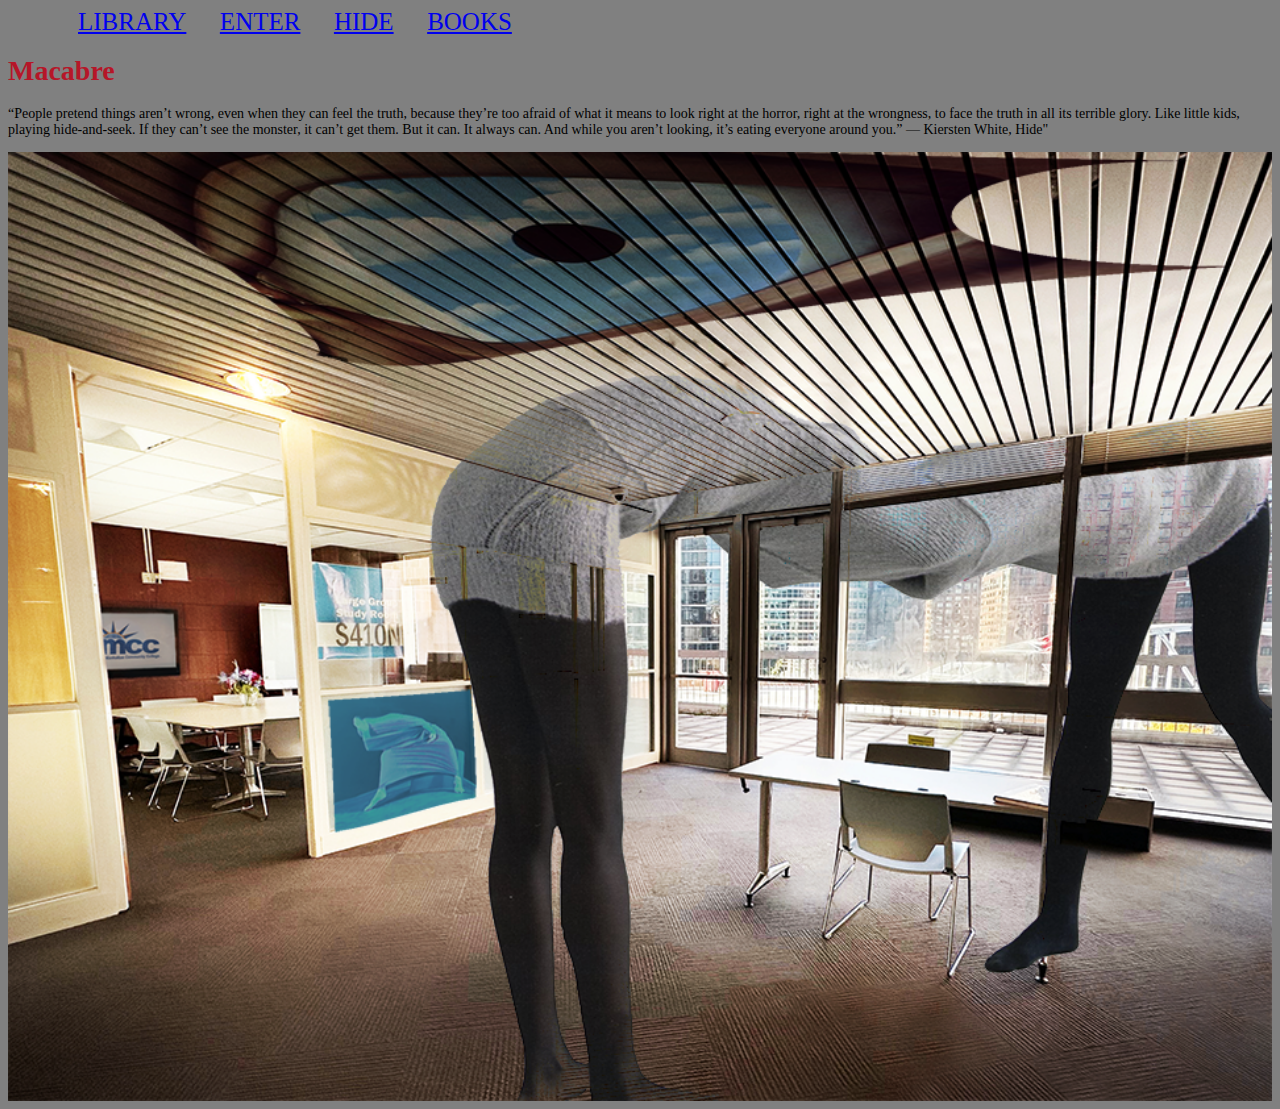
<file: FINAL/Page3.html>
<html>
       <head>
       <title>Page 3=</title>
              <link rel="stylesheet" type="text/css" href="style.css">
       </head>

       <body>
              <ul>
                     <li><a href="Uneven.html">LIBRARY</a></li>
                     <li><a href="Page_2.html">ENTER</a></li>
                     <li><a href="Page3.html">HIDE</a></li>
                     <li><a href="Page4.html">BOOKS</a></li>
                     
              </ul>


       <h1>Macabre </h1>





<p>
       

       <p>“People pretend things aren’t wrong, even when they can feel the truth, because they’re too afraid of what it means to look right at the horror, right at the wrongness, to face the truth in all its terrible glory. Like little kids, playing hide-and-seek. If they can’t see the monster, it can’t get them. But it can. It always can. And while you aren’t looking, it’s eating everyone around you.”
― Kiersten White, Hide"</p>

 <div class="pict">
       <img src="04.png">
</div>
</body>
       
   </html>
</file>
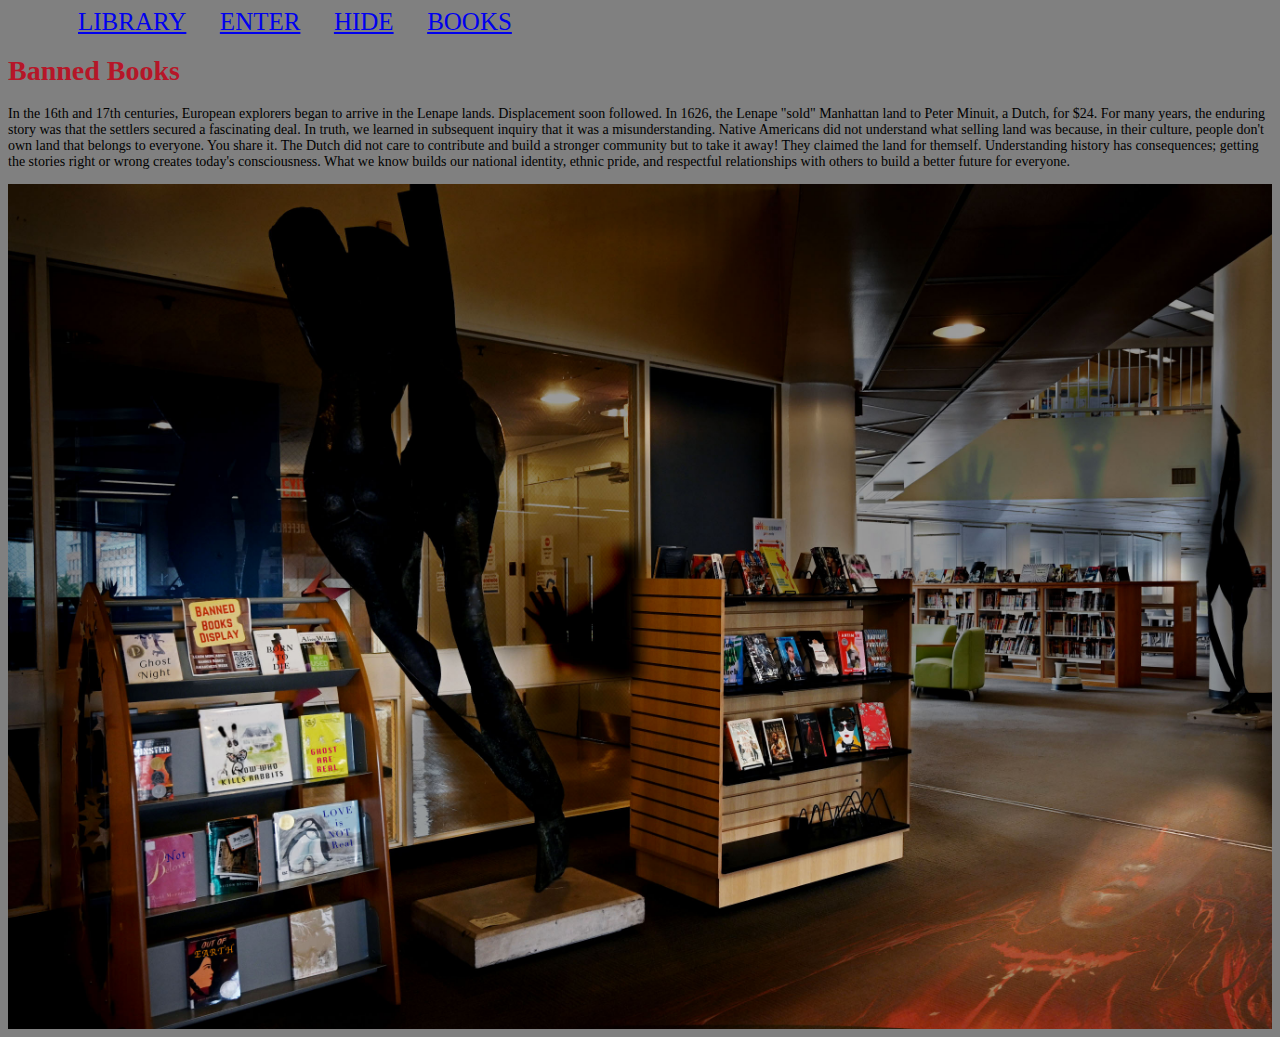
<file: FINAL/Page4.html>
<html>
       <head>
       <title>Page 4</title>
       <link rel="stylesheet" type="text/css" href="style.css">
       </head>

       <body>
              <ul>
                     <li><a href="Uneven.html">LIBRARY</a></li>
                     <li><a href="Page_2.html">ENTER</a></li>
                     <li><a href="Page3.html">HIDE</a></li>
                     <li><a href="Page4.html">BOOKS</a></li>
                    
                     
              </ul>


       <h1>Banned Books </h1>
       




<p>
      
       <p> In the 16th and 17th centuries, European explorers began to arrive in the Lenape lands. Displacement soon followed. In 1626, the Lenape "sold" Manhattan land to Peter Minuit, a Dutch, for $24. For many years, the enduring story was that the settlers secured a fascinating deal. In truth, we learned in subsequent inquiry that it was a misunderstanding. Native Americans did not understand what selling land was because, in their culture, people don't own land that belongs to everyone. You share it. The Dutch did not care to contribute and build a stronger community but to take it away! They claimed the land for themself. Understanding history has consequences; getting the stories right or wrong creates today's consciousness. What we know builds our national identity, ethnic pride, and respectful relationships with others to build a better future for everyone. </p>

              <div class="pict">
                     <img src="02.jpg">
       </diov>
</body>


       
   </html>
</file>
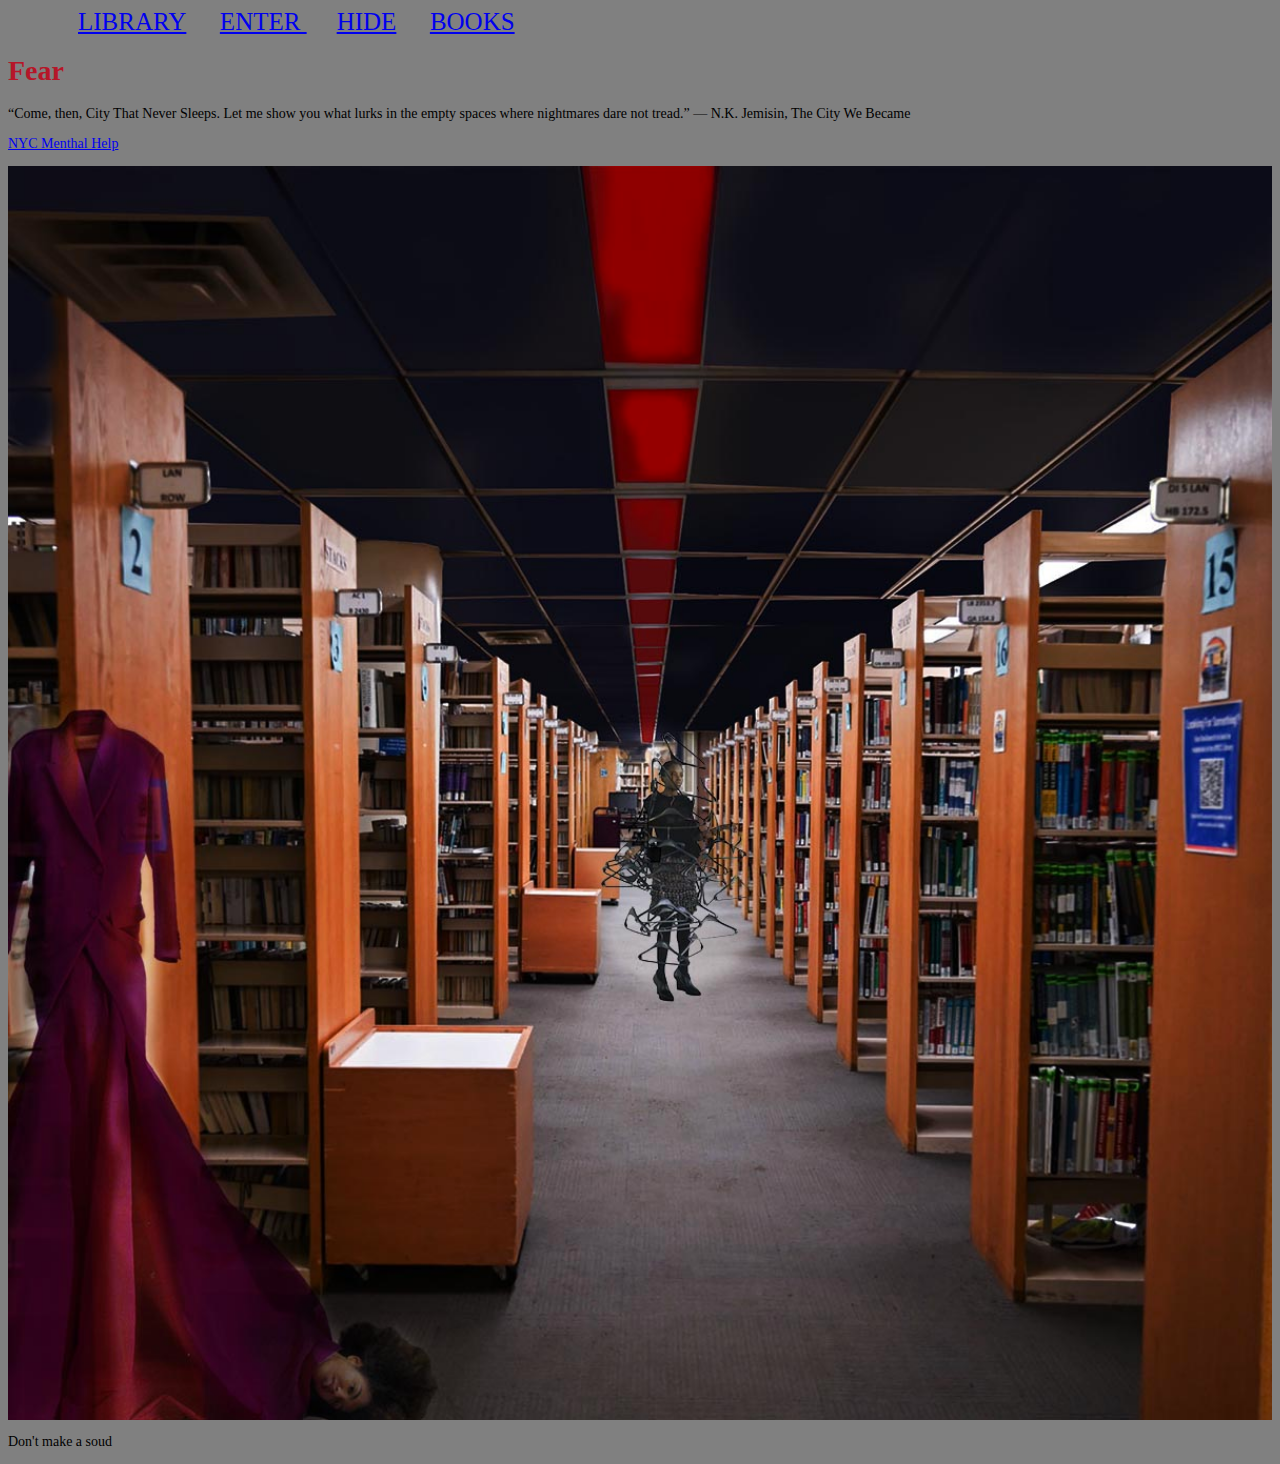
<file: FINAL/Page_2.html>
<html>
       <head>
       <title>Page 2</title>
      <link rel="stylesheet" type="text/css" href="style.css">
       </head>

       <body>
              <ul>
                     <li><a href="Uneven.html">LIBRARY</a></li>
                     <li><a href="Page_2.html">ENTER </a></li>
                     <li><a href="Page3.html">HIDE</a></li>
                     <li><a href="Page4.html">BOOKS</a></li>
                     
                     
              </ul>


       <h1>Fear</h1>
       

      
       <p>“Come, then, City That Never Sleeps. Let me show you what lurks in the empty spaces where nightmares dare not tread.”
― N.K. Jemisin, The City We Became
</p>

<p>
       <a href="https://www.nyc.gov/site/doh/health/health-topics/nyc-well.page#:~:text=988%20is%20your%20connection%20to,phone%2C%20text%20and%20online%20chat.">NYC Menthal Help</a>

 </p> 
 <div class="pict">
        <img src="P02.jpg"/>
       </div>

       <p> Don't make a soud
<p/>


<p/>

</body>




   </html>
</file>
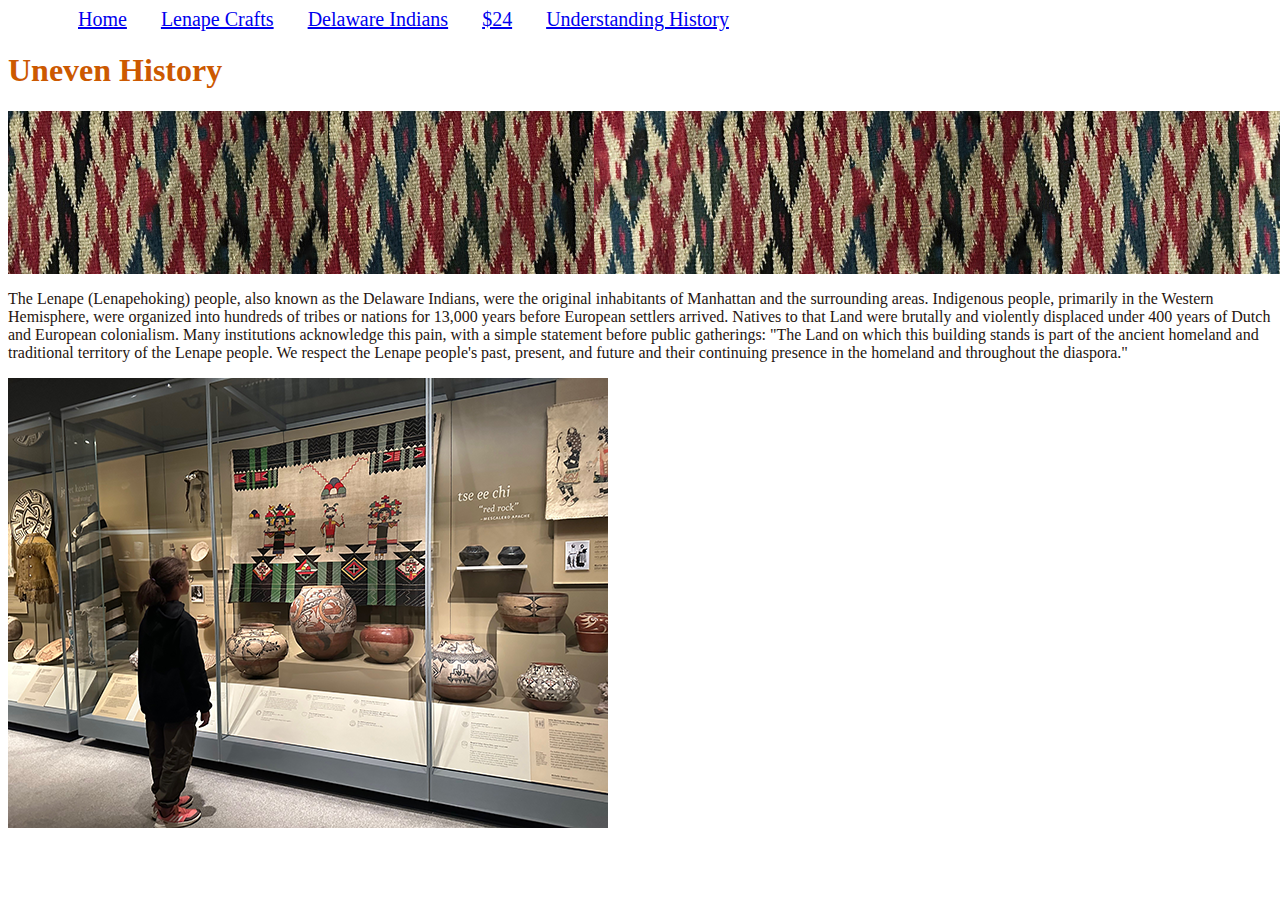
<file: Section2/Page3.html>
<html>
       <head>
       <title>Page 3=</title>
              <style>
              body{color:#26150F}

              h1 {color:#CC5900;}
              li{
                     list-style:none;
                     display: inline;

              }
              li a{
                     margin-left: 30px; 
                     text text-decoration:none;
                     font-size: 20px;
              }
       </style>
       </head>

       <body>
              <ul>
                     <li><a href="Uneven.html">Home</a></li>
                     <li><a href="Page_2.html">Lenape Crafts</a></li>
                     <li><a href="Page3.html">Delaware Indians</a></li>
                     <li><a href="Page4.html">$24</a></li>
                     <li><a href="Page5.html">Understanding History</a></li>
                     
              </ul>


       <h1>Uneven History </h1>





<p>
       <img src="tag.jpg"/></p>

       <p>The Lenape (Lenapehoking) people, also known as the Delaware Indians, were the original inhabitants of Manhattan and the surrounding areas. Indigenous people, primarily in the Western Hemisphere, were organized into hundreds of tribes or nations for 13,000 years before European settlers arrived. Natives to that Land were brutally and violently displaced under 400 years of Dutch and European colonialism. Many institutions acknowledge this pain, with a simple statement before public gatherings: 
 "The Land on which this building stands is part of the ancient homeland and traditional territory of the Lenape people. We respect the Lenape people's past, present, and future and their continuing presence in the homeland and throughout the diaspora."</p>

 <p>
       <img src="E.png
       ">
</p>
</body>
       
   </html>
</file>
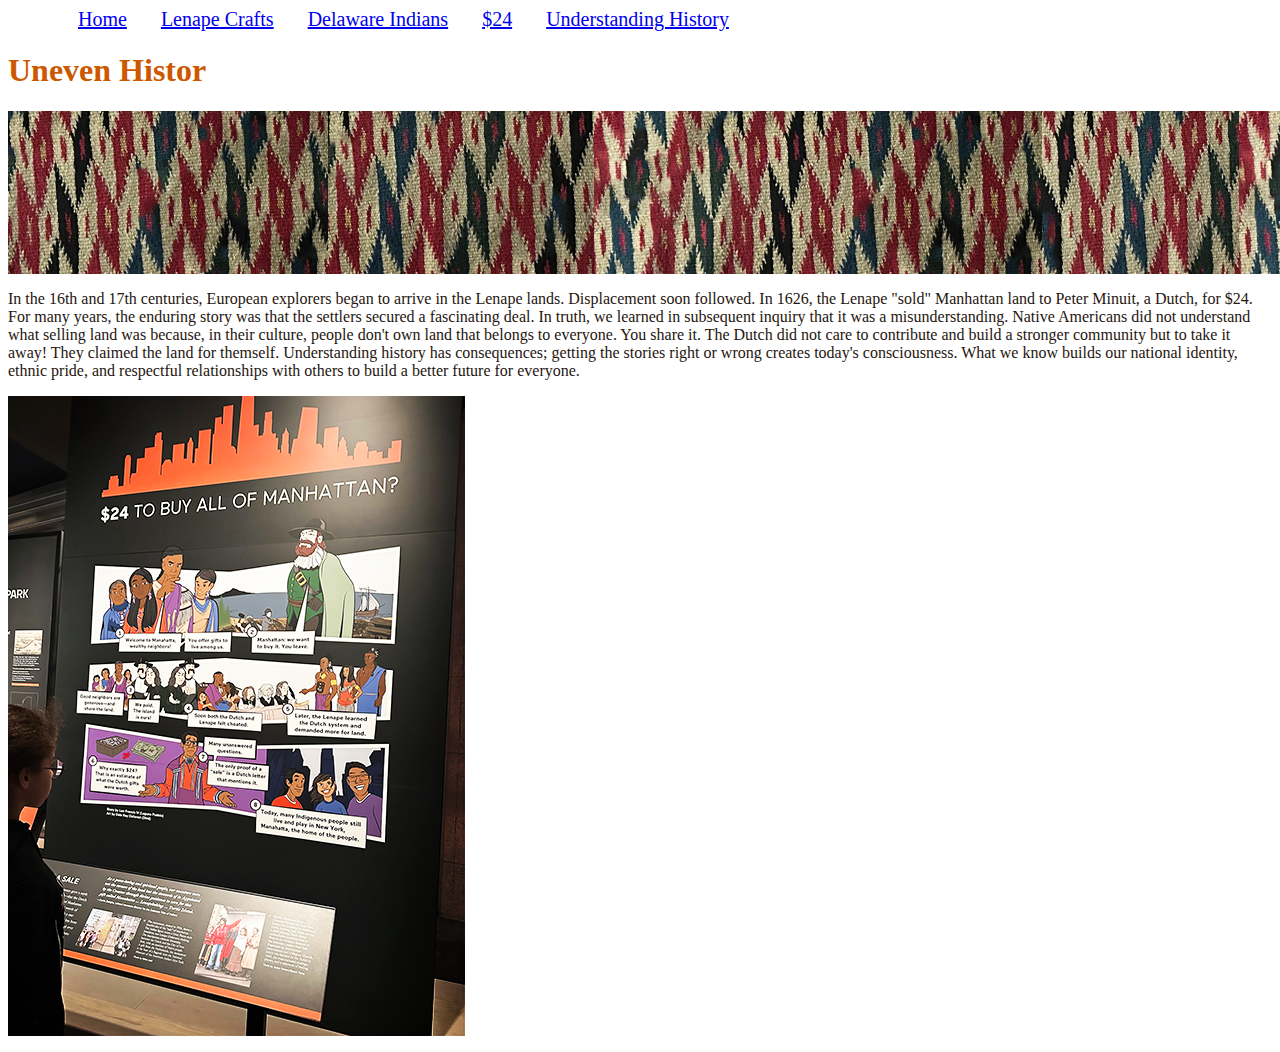
<file: Section2/Page4.html>
<html>
       <head>
       <title>Page 4</title><style>

              h1 {color:#CC5900;}

              li{
                     list-style:none;
                     display: inline;

              }
              li a{
                     margin-left: 30px; 
                     text text-decoration:none;
                     font-size: 20px;
              }
              body{color:#26150F}
       </style>
       </head>

       <body>
              <ul>
                     <li><a href="Uneven.html">Home</a></li>
                     <li><a href="Page_2.html">Lenape Crafts</a></li>
                     <li><a href="Page3.html">Delaware Indians</a></li>
                     <li><a href="Page4.html">$24</a></li>
                     <li><a href="Page5.html">Understanding History</a></li>
                     
              </ul>


       <h1>Uneven Histor </h1>
       




<p>
       <img src="tag.jpg"/></p>
       <p> In the 16th and 17th centuries, European explorers began to arrive in the Lenape lands. Displacement soon followed. In 1626, the Lenape "sold" Manhattan land to Peter Minuit, a Dutch, for $24. For many years, the enduring story was that the settlers secured a fascinating deal. In truth, we learned in subsequent inquiry that it was a misunderstanding. Native Americans did not understand what selling land was because, in their culture, people don't own land that belongs to everyone. You share it. The Dutch did not care to contribute and build a stronger community but to take it away! They claimed the land for themself. Understanding history has consequences; getting the stories right or wrong creates today's consciousness. What we know builds our national identity, ethnic pride, and respectful relationships with others to build a better future for everyone. </p>

              </p>
                     <img src="E2.png">
       </p>
</body>


       
   </html>
</file>
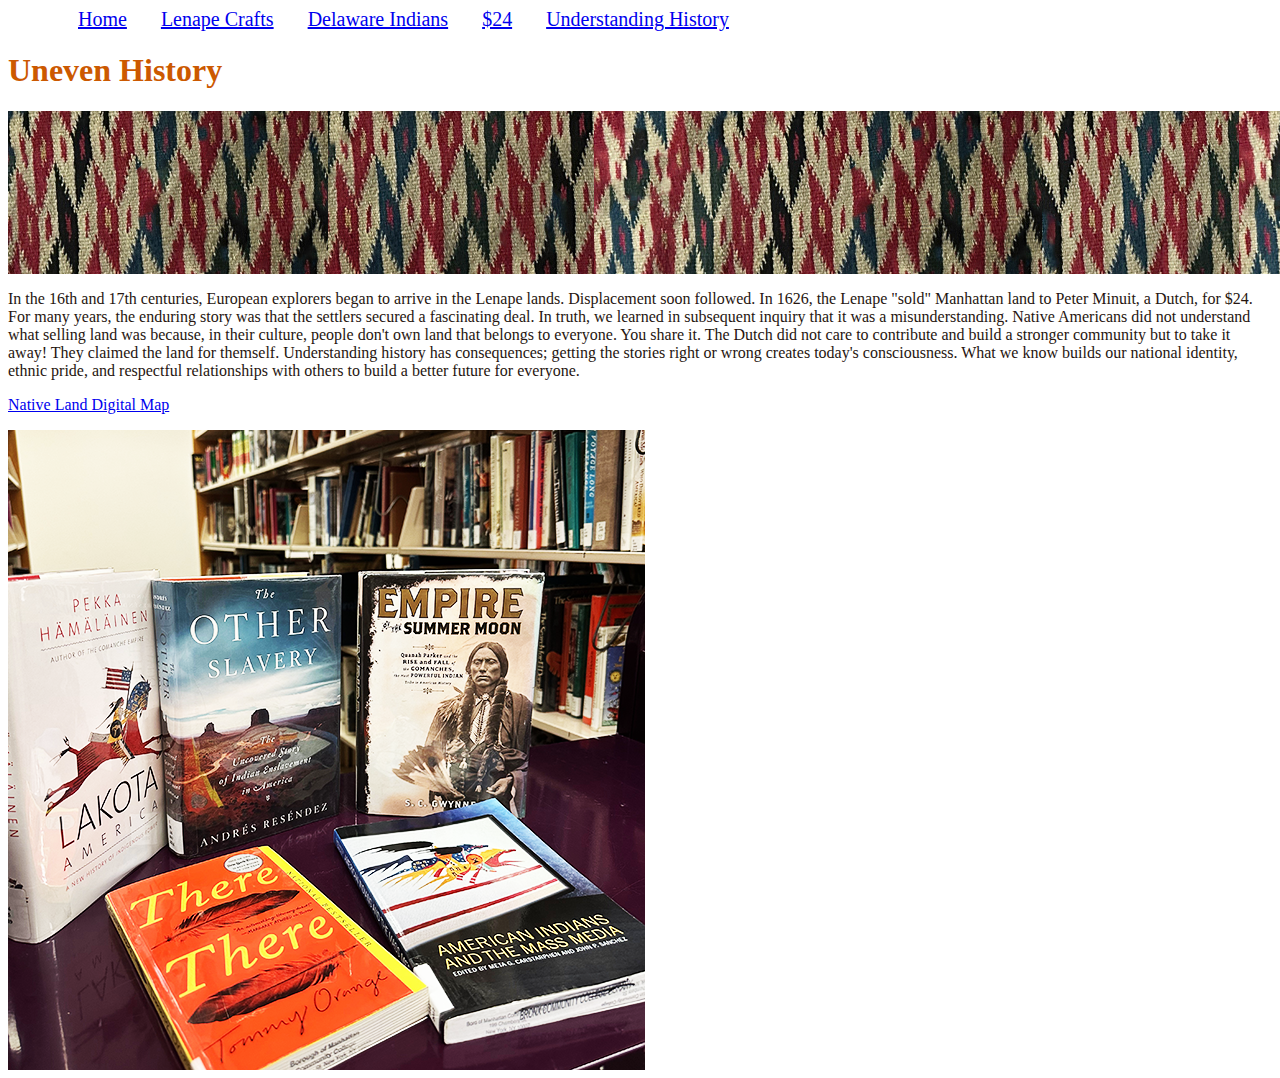
<file: Section2/Page5.html>
<html>
       <head>
       <title>Page 5</title>
              <style>
              body{color:#26150F}

              h1 {color:#CC5900;}
              li{
                     list-style:none;
                     display: inline;

              }
              li a{
                     margin-left: 30px; 
                     text text-decoration:none;
                     font-size: 20px;
              }

       </style>
       </head>

       <body>
              <ul>
                     <li><a href="Uneven.html">Home</a></li>
                     <li><a href="Page_2.html">Lenape Crafts</a></li>
                     <li><a href="Page3.html">Delaware Indians</a></li>
                     <li><a href="Page4.html">$24</a></li>
                     <li><a href="Page5.html">Understanding History</a></li>
                     
              </ul>


       <h1>Uneven History </h1>
       





<p>
       <img src="tag.jpg"/></p>
       <p> In the 16th and 17th centuries, European explorers began to arrive in the Lenape lands. Displacement soon followed. In 1626, the Lenape "sold" Manhattan land to Peter Minuit, a Dutch, for $24. For many years, the enduring story was that the settlers secured a fascinating deal. In truth, we learned in subsequent inquiry that it was a misunderstanding. Native Americans did not understand what selling land was because, in their culture, people don't own land that belongs to everyone. You share it. The Dutch did not care to contribute and build a stronger community but to take it away! They claimed the land for themself. Understanding history has consequences; getting the stories right or wrong creates today's consciousness. What we know builds our national identity, ethnic pride, and respectful relationships with others to build a better future for everyone. 
       </p>

       <p>
              <a href="https://native-land.ca/">Native Land Digital Map</a>
              </p>
                     



       <img src="E4.png">
</body>


       
   </html>
</file>
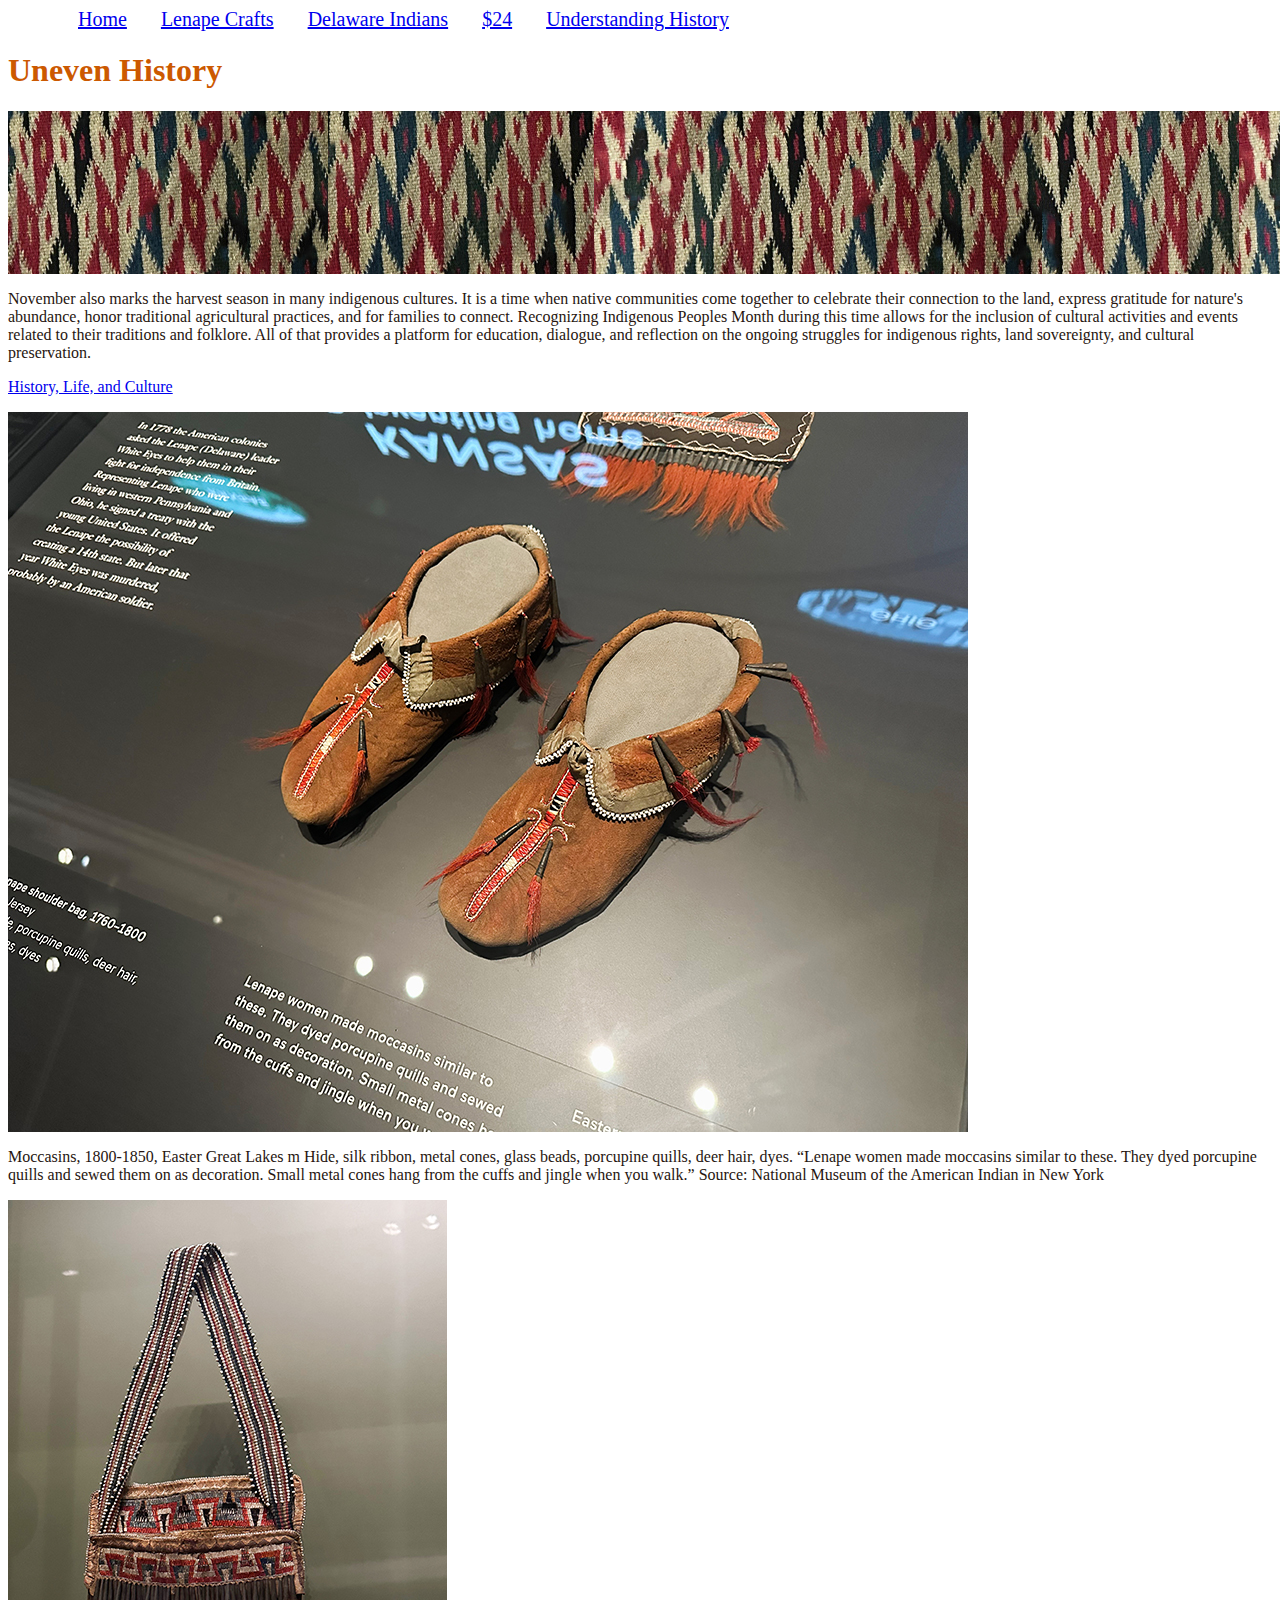
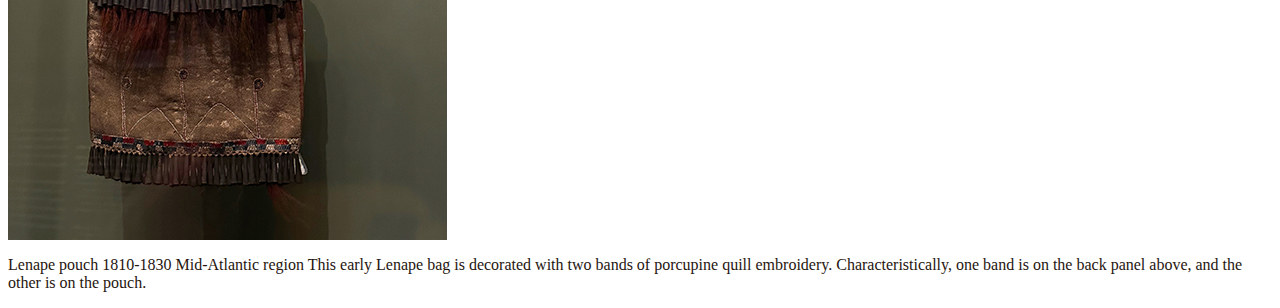
<file: Section2/Page_2.html>
<html>
       <head>
       <title>Page 2</title>
       <style>
              body{color:#26150F}

              h1 {color:#CC5900;}
              li{
                     list-style:none;
                     display: inline;

              }
              li a{
                     margin-left: 30px; 
                     text text-decoration:none;
                     font-size: 20px;
              }

              

       </style>
       </head>

       <body>
              <ul>
                     <li><a href="Uneven.html">Home</a></li>
                     <li><a href="Page_2.html">Lenape Crafts</a></li>
                     <li><a href="Page3.html">Delaware Indians</a></li>
                     <li><a href="Page4.html">$24</a></li>
                     <li><a href="Page5.html">Understanding History</a></li>
                     
              </ul>


       <h1>Uneven History</h1>
       

       <img src="tag.jpg" />
       <p>November also marks the harvest season in many indigenous cultures.
        It is a time when native communities come together to celebrate their 
        connection to the land, express gratitude for nature's abundance, 
        honor traditional agricultural practices, and for families to connect.
       Recognizing Indigenous Peoples Month during this time allows for the inclusion
        of cultural activities and events related to their traditions and folklore.
All of that provides a platform for education, dialogue,
 and reflection on the ongoing struggles for indigenous rights,
  land sovereignty, and cultural preservation.
</p>

<p>
       <a href="https://www.nativehope.org/native-american-history">History, Life, and Culture</a>

 </p>
       <p><img src="IMG_0509.jpg"/>
       </p>

       <p> Moccasins, 1800-1850, Easter Great Lakes m
   Hide, silk ribbon, metal cones, glass beads, porcupine quills, deer hair, dyes.

“Lenape women made moccasins similar to these. They dyed porcupine quills and sewed them on as decoration. Small metal cones hang from the cuffs and jingle when you walk.”  Source: National Museum of the American Indian in New York
<p/>


       <p><img src="IMG_0546.jpg"/> </p>
              <p> Lenape pouch  1810-1830 Mid-Atlantic region
  This early Lenape bag is decorated with two bands of porcupine quill embroidery. Characteristically, one band is on the back panel above, and the other is on the pouch.
<p/>

</body>




   </html>
</file>
<file: FINAL/style.css>
body{
       background: gray; 
       font-size: 14px;
}

h1 {color:#b61628;}
li{
       list-style:none;
       display: inline;

}
li a{
       margin-left: 30px; 
       text text-decoration:none;
       font-size: 25px;
}
.pict{
       width: 40%
       margin: 0 auto;
}

.pict img{
       width: 100%;
}
</file>
